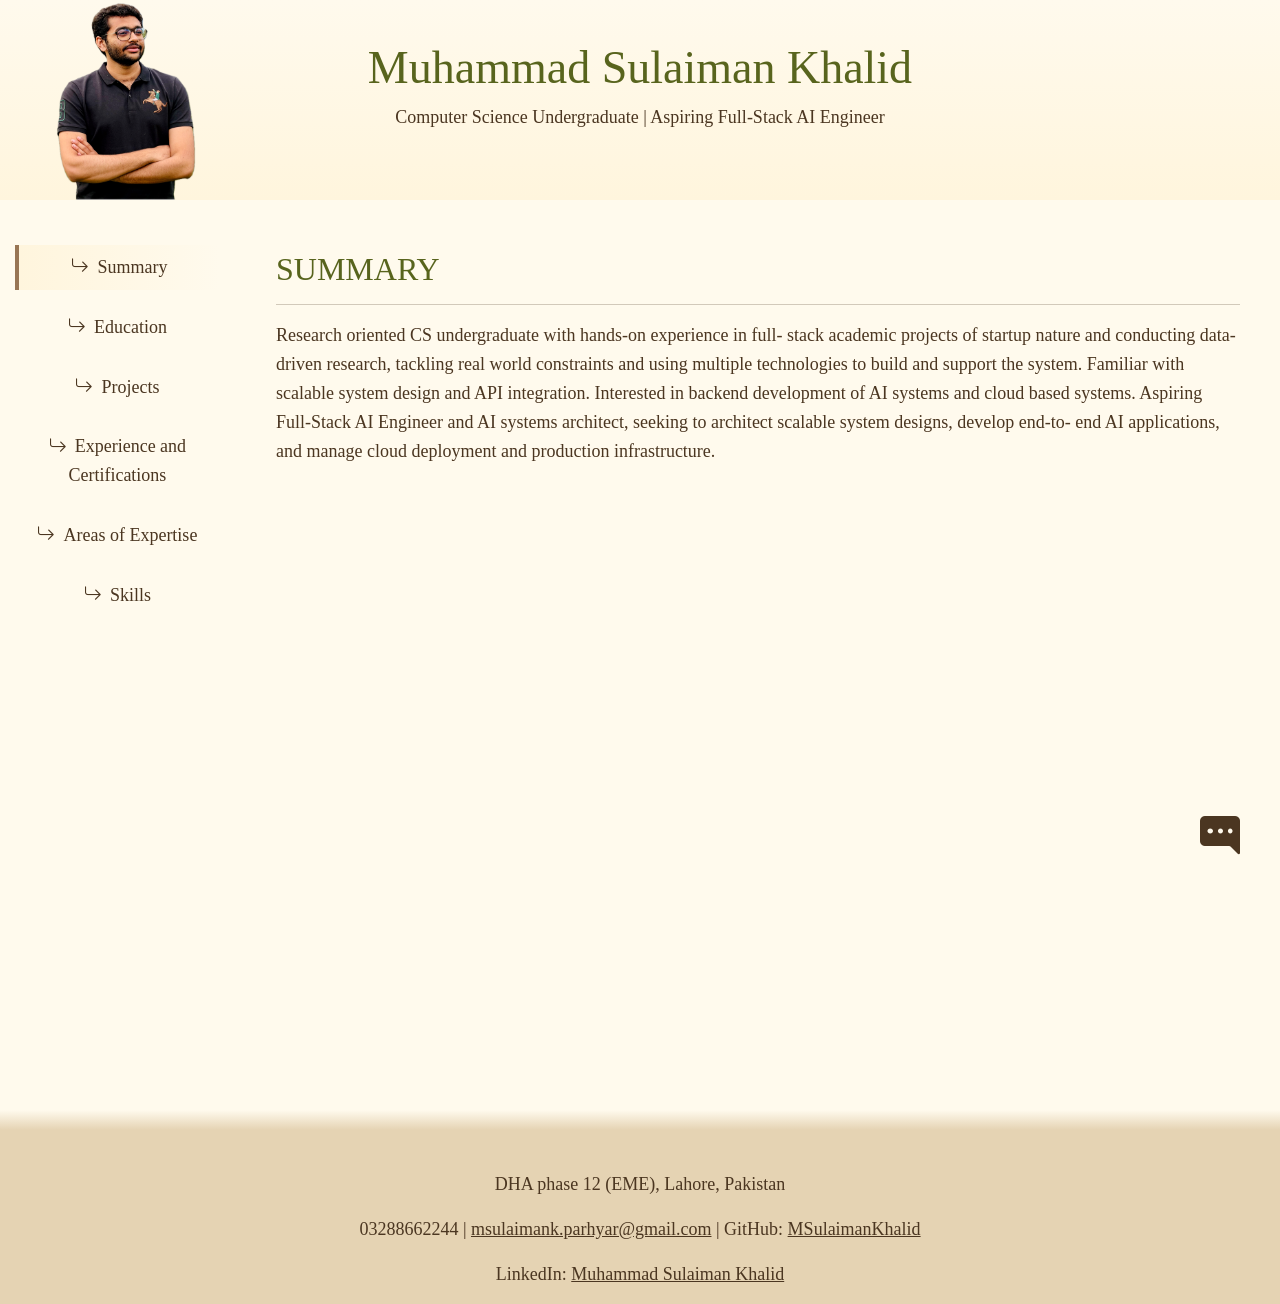
<file: Assignment-1/index.html>
<!doctype html>
<html lang="en">
  <head>
    <meta charset="UTF-8" />
    <meta name="viewport" content="width=`, initial-scale=1.0" />
    <title>Resume</title>
    <link href="https://cdn.jsdelivr.net/npm/bootstrap@5.3.8/dist/css/bootstrap.min.css" rel="stylesheet" integrity="sha384-sRIl4kxILFvY47J16cr9ZwB07vP4J8+LH7qKQnuqkuIAvNWLzeN8tE5YBujZqJLB" crossorigin="anonymous">
    <link
  rel="stylesheet"
  href="https://cdn.jsdelivr.net/npm/bootstrap-icons@1.11.3/font/bootstrap-icons.min.css"
/>
    <link rel="stylesheet" href="styles.css">
    <script src="https://cdn.jsdelivr.net/npm/bootstrap@5.3.8/dist/js/bootstrap.bundle.min.js" integrity="sha384-FKyoEForCGlyvwx9Hj09JcYn3nv7wiPVlz7YYwJrWVcXK/BmnVDxM+D2scQbITxI" crossorigin="anonymous"></script>
    <script src="listeners.js" defer></script>
  </head>
  <body>
    <header id="header">
      <img src="cv_pic.png" alt="Profile Picture" id="profile_picture"/>
      <h1>Muhammad Sulaiman Khalid</h1>
      <p>Computer Science Undergraduate &verbar; Aspiring Full-Stack AI Engineer</p>
    </header>

    <div id="center_content">

    <aside id="sidebar">
        <button id="summary-btn"><i class="bi bi-arrow-return-right"></i>Summary</button>
        <button id="education-btn"><i class="bi bi-arrow-return-right"></i>Education</button>
        <button id="projects-btn"><i class="bi bi-arrow-return-right"></i>Projects</button>
        <button id="experience-btn"><i class="bi bi-arrow-return-right"></i>Experience and Certifications</button>
        <button id="expertise-btn"><i class="bi bi-arrow-return-right"></i>Areas of Expertise</button>
        <button id="skills-btn"><i class="bi bi-arrow-return-right"></i>Skills</button>
      </aside>

    <main>

      <div id="summary" class="fade">
        <h2>SUMMARY</h2>
        <hr />
        <p>
          Research oriented CS undergraduate with hands-on experience in full-
          stack academic projects of startup nature and conducting data-driven
          research, tackling real world constraints and using multiple
          technologies to build and support the system. Familiar with scalable
          system design and API integration. Interested in backend development
          of AI systems and cloud based systems. Aspiring Full-Stack AI Engineer
          and AI systems architect, seeking to architect scalable system
          designs, develop end-to- end AI applications, and manage cloud
          deployment and production infrastructure.
        </p>
      </div>


      <div id="education" class="fade">
        <h2>EDUCATION</h2>
        <hr />
        <p>
          <table class="table">
            <thead>
            <tr>
              <th scope="col">Degree</th><th scope="col">Institution</th><th scope="col">Year</th>
            </tr>
            </thead>
            <tbody class="table-group-divider">
            <tr>
              <td>B.Sc.(Computer Science)</td><td>Comsats institute of information and technology Islamabad</td><td>2024-28</td>
            </tr>
            <tr>
              <td>F.Sc. (Pre-medical)</td><td>Forman Christian College</td><td>2022-24</td>
            </tr>
            <tr>
              <td>S.S.C. (Science)</td><td>Crescent model higher secondary school</td><td>2020-22</td>
            </tr>
          </tbody>
          </table>
        </p>
      </div>


      <div id="projects" class="fade">
        <h2>PROJECTS</h2>
        <hr>
        <ul>
          <li>2026 <strong>Technical Mandi:</strong> A full stack django api + react frontend for a e-commerce site</li>
          <li>2026 <strong>FarmKhata:</strong> an android mobile app for tracking and keeping record of farm, animals and dairy activities using sqLite3.</li>
          <li>2026 <strong>BadalGuard:</strong> Developed a python cloud security expert system using forward chaining, JSON rules, NLP parsing and
certainty factor soring for cloud misconfiguration assessment.</li>
          <li>2026 <strong>Hikmat Markaz:</strong> centralised web-based database platform using supabase for data storage and html, css and vanilla js
for frontend and python backend to address fragmented, manual, semi-digital medical workflows in Pakistan</li>
          <li>2025 <strong>Zer-e-Aab:</strong> real time flood forecast, water’s spread prediction and administration system for Pakistan’s government and
NGOs, using data scraper for data collection from official sites, geometrical algorithms and libraries like mapsforge etc. for
prediction, spread and evacuation paths and priority-based logic for resource distribution among camps.</li>
          <li>2025 <strong>NearNest:</strong> an android based, community powered, restaurant explorer and order placing and managing application
with central data storage on MongoDb, initially to work only in Lahore</li>
          <li>2025 <strong>Thulla:</strong> an android based card game app</li>
          <li>2024 Console based <strong>Virtual classroom</strong> through local file handling</li>
        </ul>
      </div>


      <div id="experience" class="fade">
        <h2>EXPERIENCE AND CERTIFICATIONS</h2>
        <hr>
        <ul>
          <li>
            2026 Summer internship at AuraTek AI in Artificial Intelligence and Full stack web development, duration 4 months.
          </li>
          <li>
            2026 Cisco CCNA: Introduction to networks course
          </li>
        </ul>
      </div>


      <div id="expertise" class="fade" >
        <h2>AREAS OF EXPERTISE</h2>
        <hr>
        <p>Computer networks, Machine learning, artificial intelligence, low level working of computer, physics, basic biology, conducting
research: data collection, hypothesis, deductions and experiments</p>
      </div>

      <div id="skills" class="fade">
        <h2>SKILLS</h2>
        <hr>
        <dl>
          <dt><strong>Languages;</strong></dt>
          <dd>
            C++, Java, Python, JavaScript, Html, Css
          </dd>

          <dt><strong>Databases;</strong></dt>
          <dd>
            Firebase, MongoDb, Postgres SQL, MsSQL, Sqlite3
          </dd>

          <dt><strong>Cloud;</strong></dt>
          <dd>
            Microsoft Azure, Amazon AWS
          </dd>

          <dt><strong>Frameworks;</strong></dt>
          <dd>
            Django, React, Node.js, Express.js
          </dd>
        </dl>
      </div>
    </main>
    <a href="mailto:msulaimank.parhyar@gmail.com"><i class="bi bi-chat-right-dots-fill" id="mail_icon"></i></a>
    </div>

    <footer>
      <div id="contact_details">
      <p>DHA phase 12 (EME), Lahore, Pakistan</p>
      <p>
        03288662244 &verbar;
        <a href="mailto:msulaimank.parhyar@gmail.com"
          >msulaimank.parhyar@gmail.com</a
        >
        &verbar; GitHub:
        <a href="https://github.com/MSulaimanKhalid" target="_blank">
          MSulaimanKhalid
        </a>
      </p>
      <p>
        LinkedIn:
        <a
          href="https://www.linkedin.com/in/muhammad-sulaiman-khalid-04a498419/"
          >Muhammad Sulaiman Khalid</a
        >
      </p>
      </div>
    </footer>

  </body>
</html>
</file>
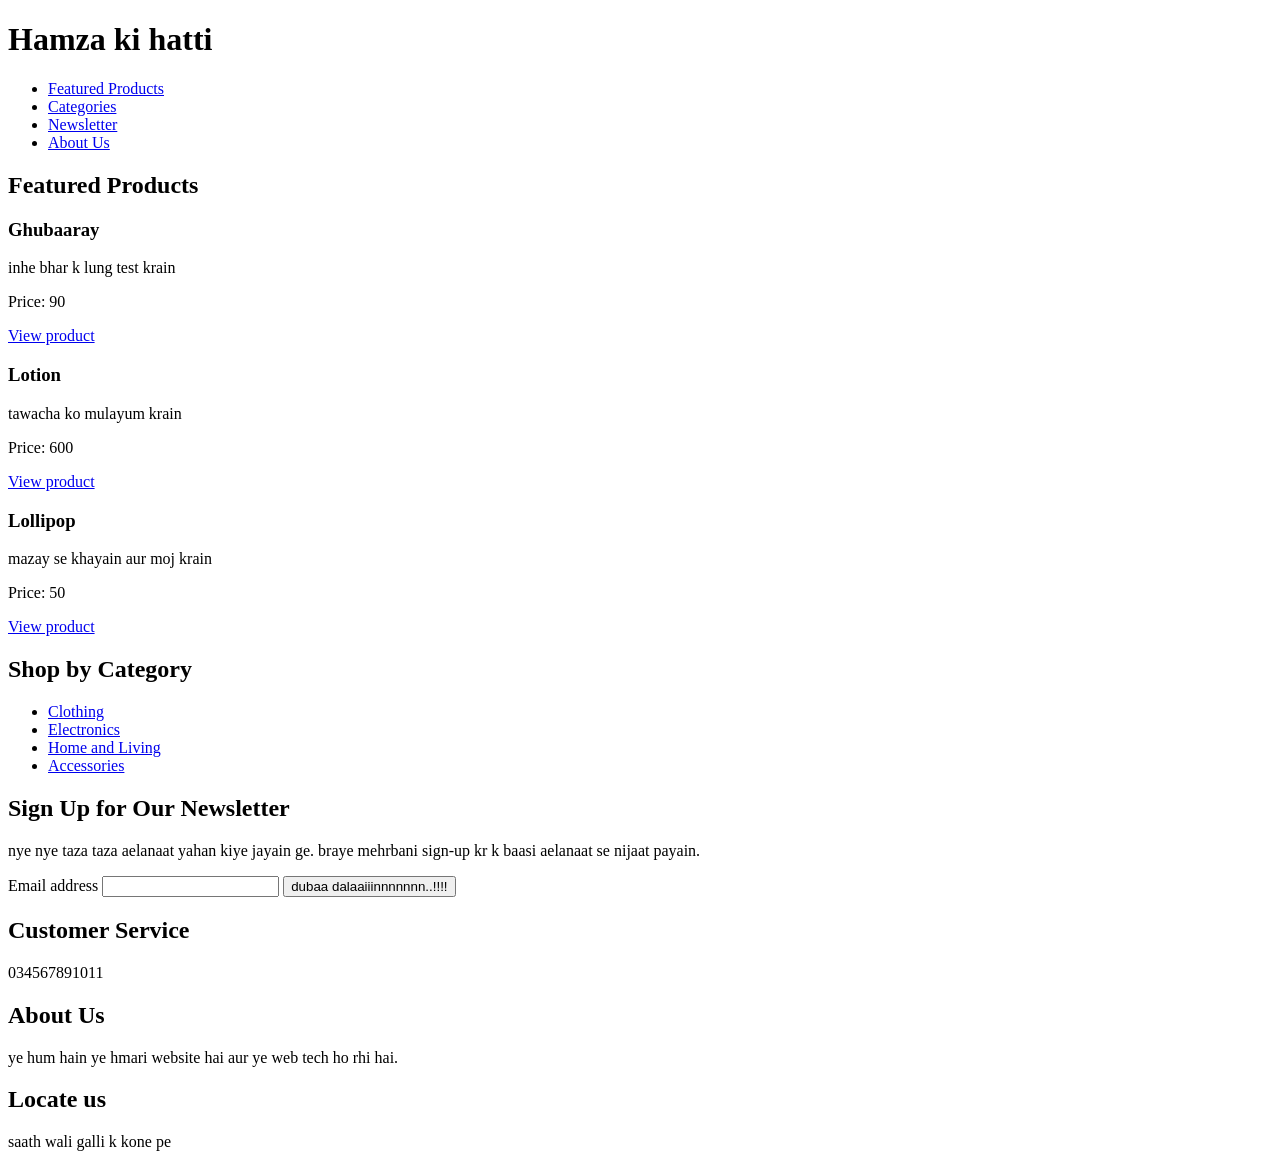
<file: lab-1/index.html>
<!doctype html>
<html lang="en">
  <head>
    <meta charset="UTF-8" />
    <meta name="viewport" content="width=device-width, initial-scale=1.0" />
    <title>e-commerce skeleton</title>
  </head>
  <body>
    <header>
      <h1>Hamza ki hatti</h1>
    </header>
    <nav>
      <ul>
        <li><a href="#featured-products">Featured Products</a></li>
        <li><a href="#categories">Categories</a></li>
        <li><a href="#newsletter">Newsletter</a></li>
        <li><a href="#column-2">About Us</a></li>
      </ul>
    </nav>

    <main>
      <section id="featured-products">
        <h2>Featured Products</h2>

        <article>
          <h3>Ghubaaray</h3>
          <p>inhe bhar k lung test krain</p>
          <p>Price: 90</p>
          <a href="/products?name=Ghubaaray">View product</a>
        </article>

        <article>
          <h3>Lotion</h3>
          <p>tawacha ko mulayum krain</p>
          <p>Price: 600</p>
          <a href="/products?name=Lotion">View product</a>
        </article>

        <article>
          <h3>Lollipop</h3>
          <p>mazay se khayain aur moj krain</p>
          <p>Price: 50</p>
          <a href="/products?name=Lollipop">View product</a>
        </article>
      </section>

      <section id="categories">
        <h2 id="categories-heading">Shop by Category</h2>
        <ul>
          <li><a href="/categories/clothing">Clothing</a></li>
          <li><a href="/categories/electronics">Electronics</a></li>
          <li><a href="/categories/home">Home and Living</a></li>
          <li><a href="/categories/accessories">Accessories</a></li>
        </ul>
      </section>

      <section id="newsletter">
        <h2>Sign Up for Our Newsletter</h2>
        <p>
          nye nye taza taza aelanaat yahan kiye jayain ge. braye mehrbani
          sign-up kr k baasi aelanaat se nijaat payain.
        </p>

        <form action="/newsletter-signup" method="post">
          <label for="email">Email address</label>
          <input type="email" id="email" name="email" required />
          <button type="submit">dubaa dalaaiiinnnnnnn..!!!!</button>
        </form>
      </section>
    </main>

    <footer>
      <section id="column-1">
        <h2>Customer Service</h2>
        <p>034567891011</p>
      </section>

      <section id="column-2">
        <h2>About Us</h2>
        <p>ye hum hain ye hmari website hai aur ye web tech ho rhi hai.</p>
      </section>

      <section id="column-3">
        <h2>Locate us</h2>
        <p>saath wali galli k kone pe</p>
      </section>
    </footer>
  </body>
</html>
</file>
<file: Assignment-1/styles.css>
html,
body {
  margin: 0;
  padding: 0;
  line-height: 1.6;
}

body {
  font-family: Georgia;
  padding: 0px;
  background-color: #fffaed;
  color: #4b3621;
  font-size: 18px;
}

a {
  color: #4b3621;
}

.table {
  --bs-table-bg: #fffaed;
  --bs-table-color: #654321;
}

main {
  padding-left: 20px;
  padding-right: 40px;
  padding-top: 200px;
}

h1 {
  padding-top: 40px;
  color: #58641d;
  font-size: 46px;
}

.table th {
  text-align: center;
  font-size: 20px;
  color: #654321;
  background-color: #fffaed;
}
.table td {
  text-align: center;
  background-color: #fffaed;
  color: #4b3621;
  vertical-align: middle;
}
.table tr {
  height: 60px;
}

#profile_picture {
  position: absolute;
  left: 50px;
  width: 150px;
  height: 100%;
}

aside button i {
  margin-right: 8px;
}

h2 {
  margin-bottom: 1px;
  color: #58641d;
}

main {
  float: right;
  width: 80%;
  padding-top: 40px;
  padding-bottom: 60px;
  min-height: 100vh;
}

#center_content {
  margin-top: 210px;
}

#center_content::after {
  content: "";
  display: block;
  clear: both;
  height: 20px;
  background: linear-gradient(to bottom, #fffaed, #e5d3b3);
}

header {
  top: 0;
  left: 0;
  text-align: center;
  position: fixed;
  z-index: 1;
  width: 100%;
  height: 200px;
  background-color: #fffaed;
  background-image: linear-gradient(to bottom, #fffaed, #fff5dd);
}

aside {
  padding-top: 20px;
  position: fixed;
  float: left;
  width: 20%;
  display: block;
}

aside button {
  display: block;
  width: 80%;
  margin: 15px;
  background: transparent;
  border: none;
  cursor: pointer;
  font-size: 18px;
  color: #4b3621;
  padding: 8px 10px;
}

footer {
  clear: both;
  width: 100%;
  background-color: #e5d3b3;
  text-align: center;
  padding-top: 40px;
  padding-bottom: 0.1px;
}
aside button.active-btn {
  background: linear-gradient(to left, #fffaed, #fff5dd);
  border-left: 4px solid #987554;
}

#mail_icon {
  position: fixed;
  bottom: 30px;
  right: 40px;
  font-size: 40px;
  color: #4b3621;
}
</file>
